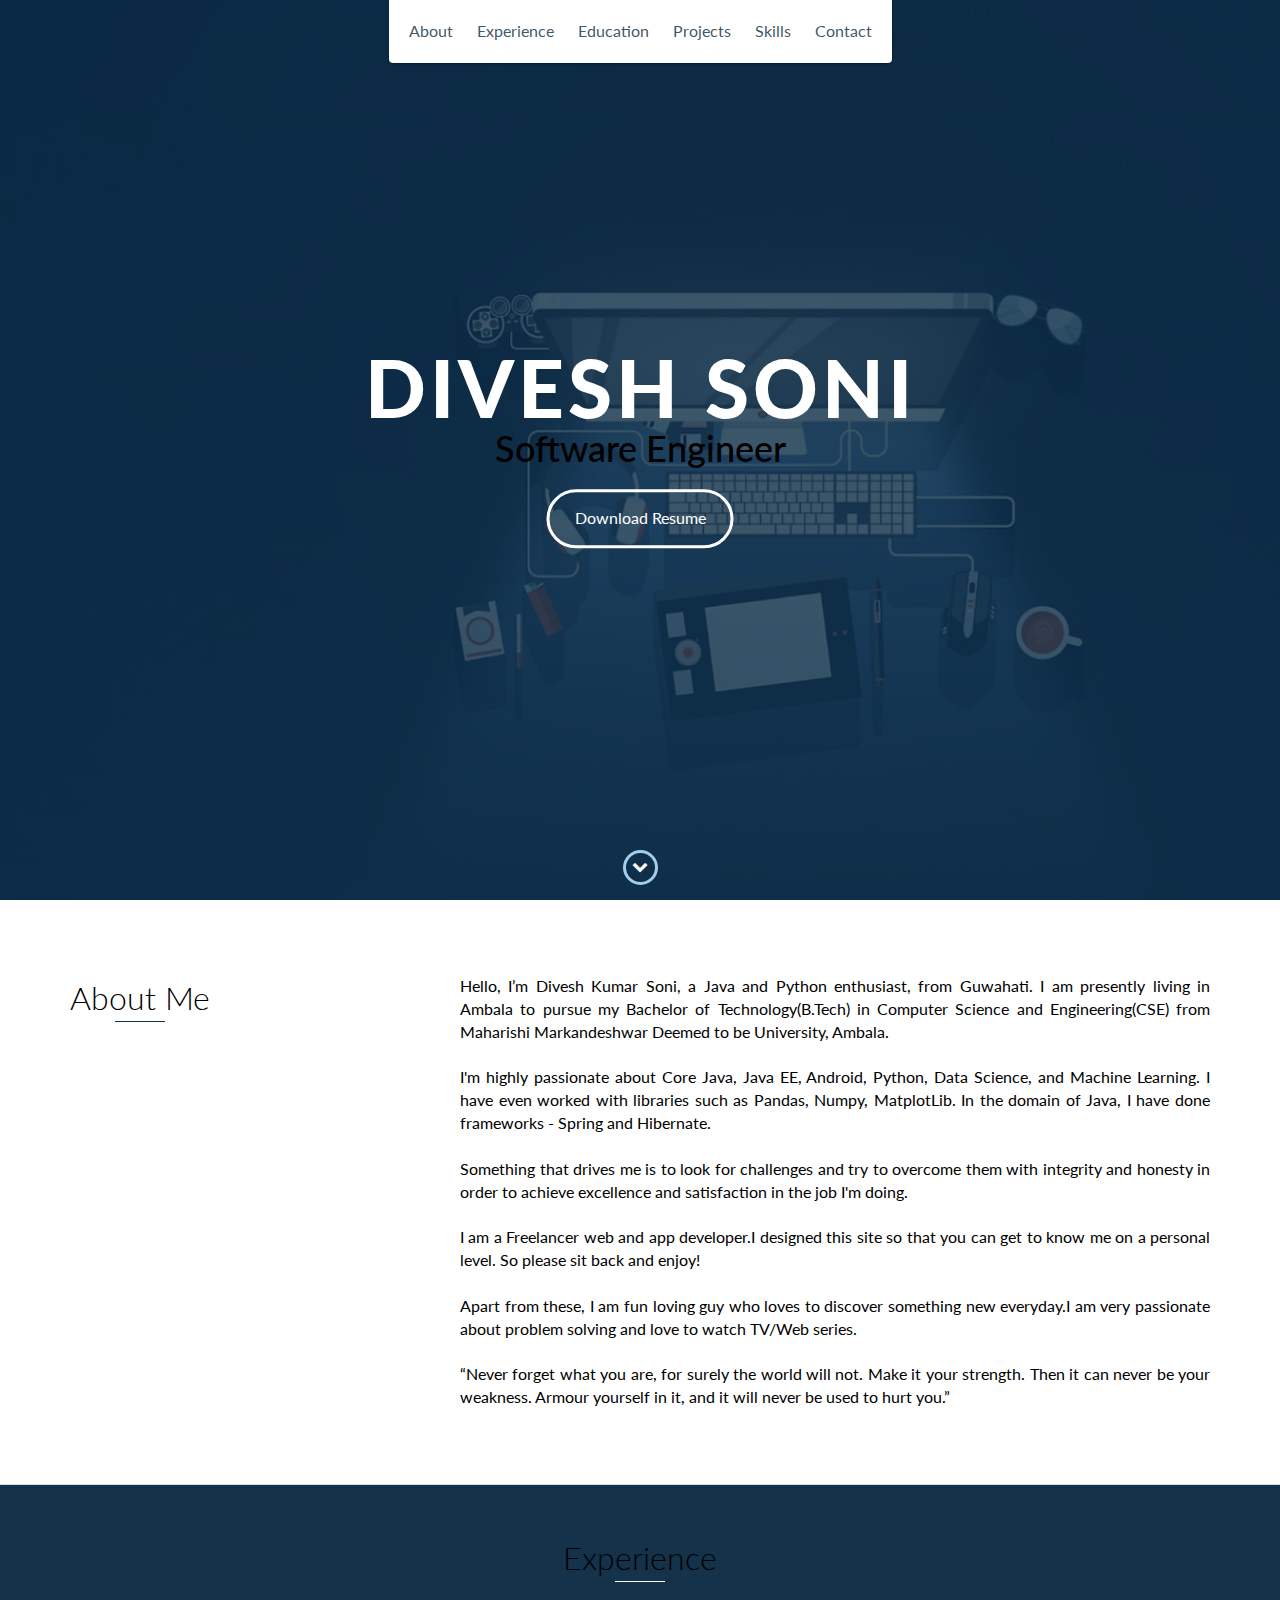
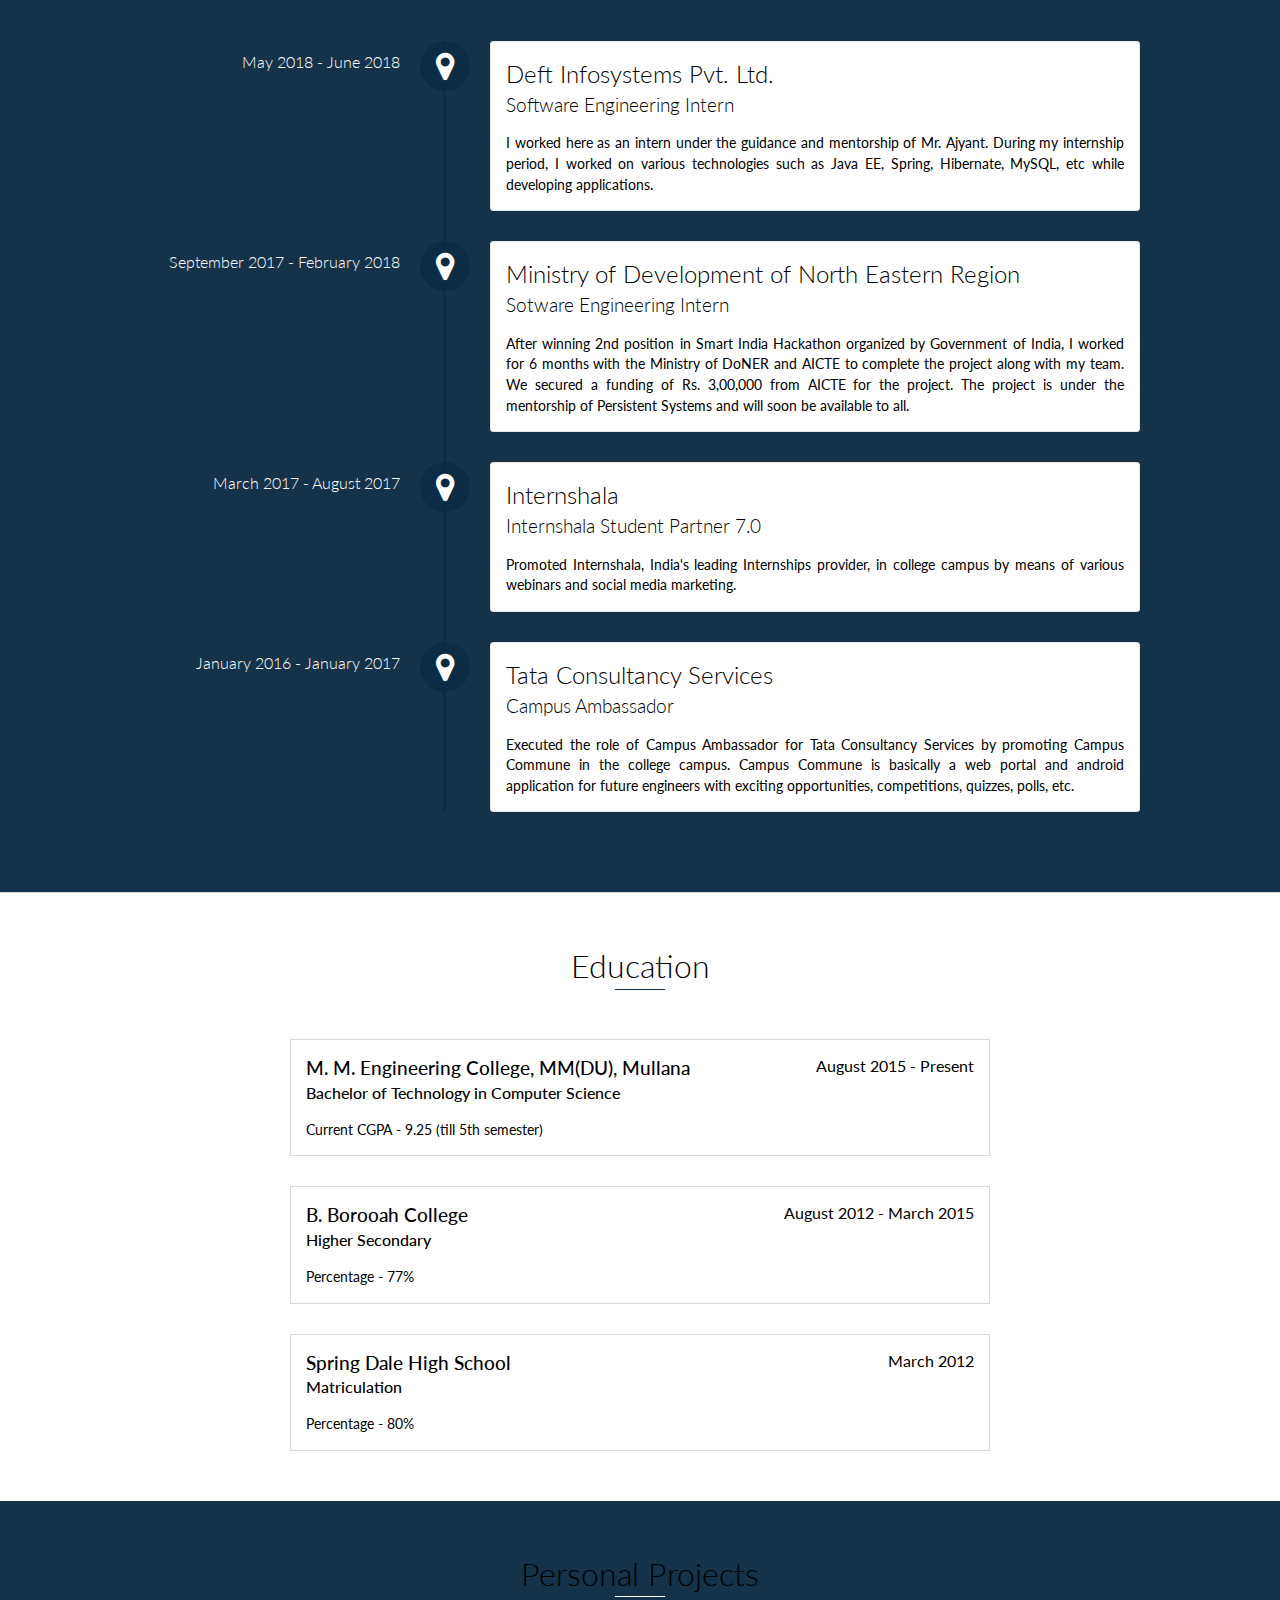
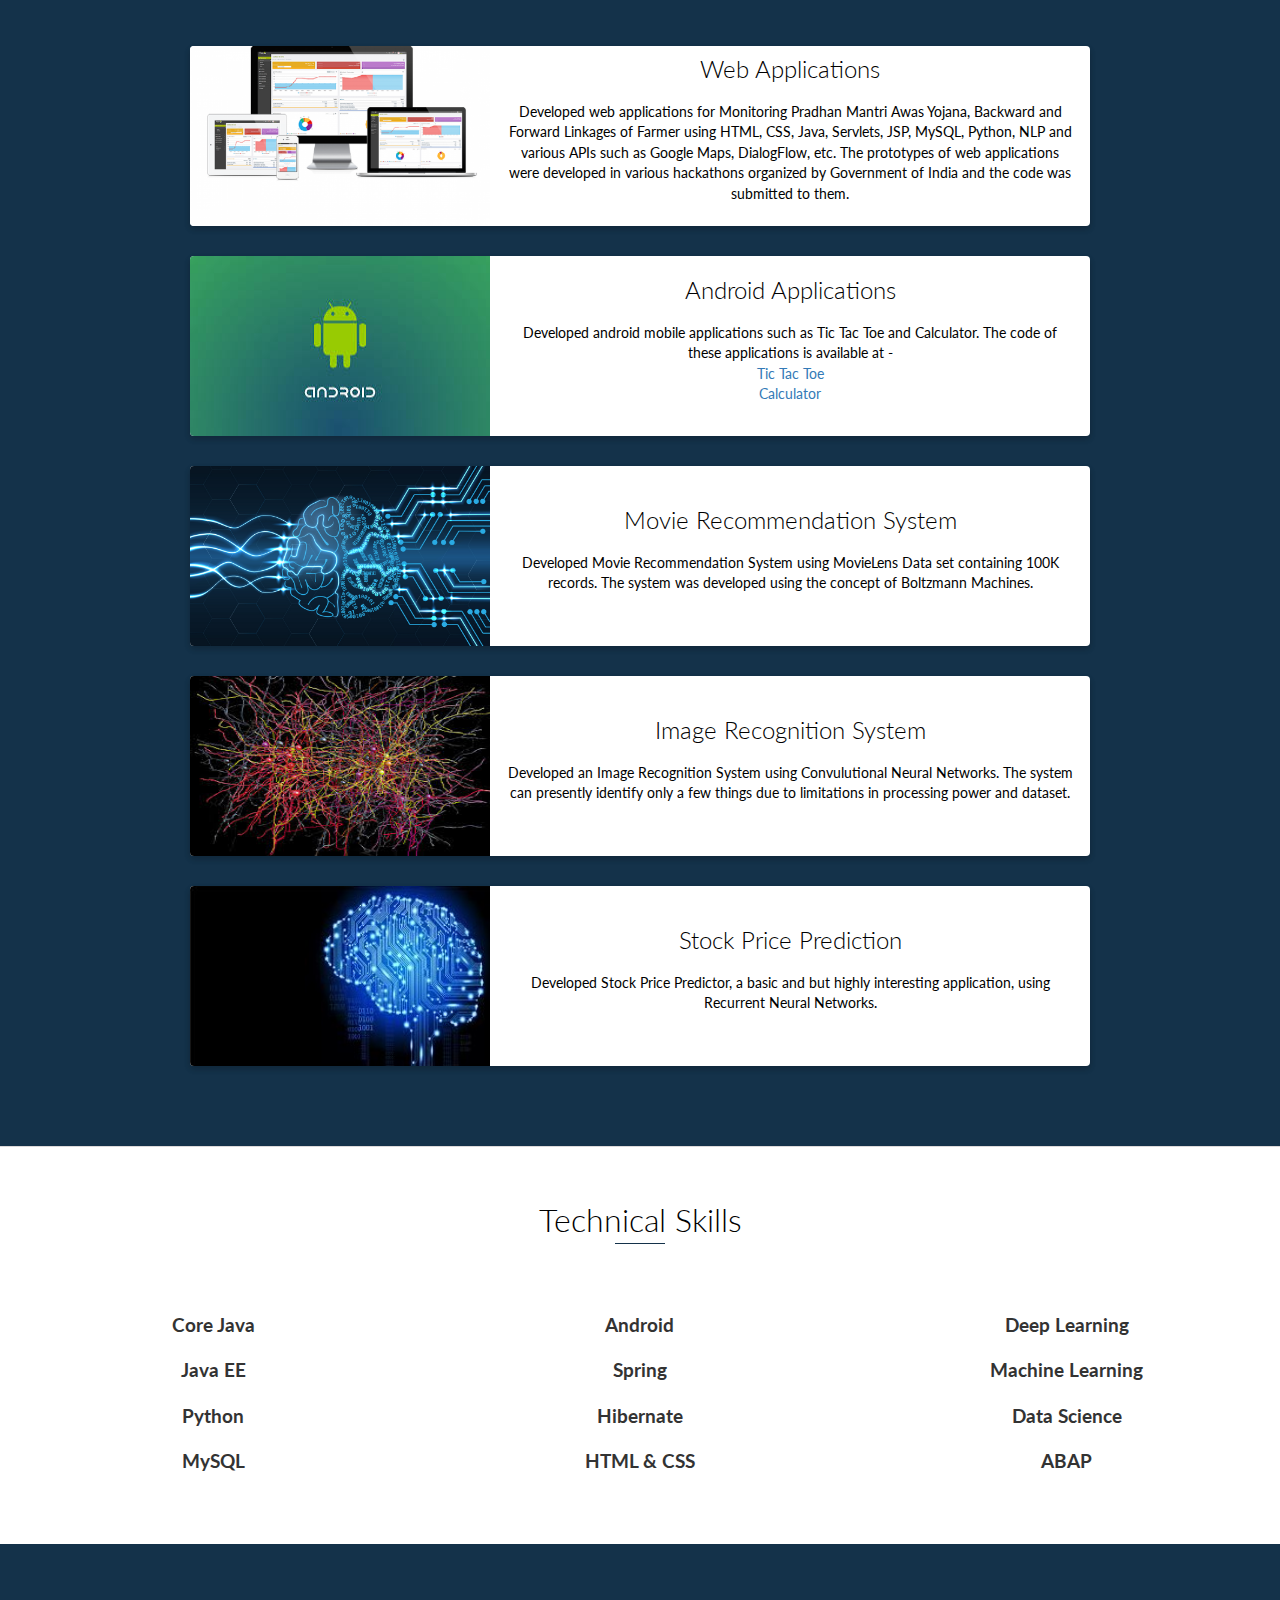
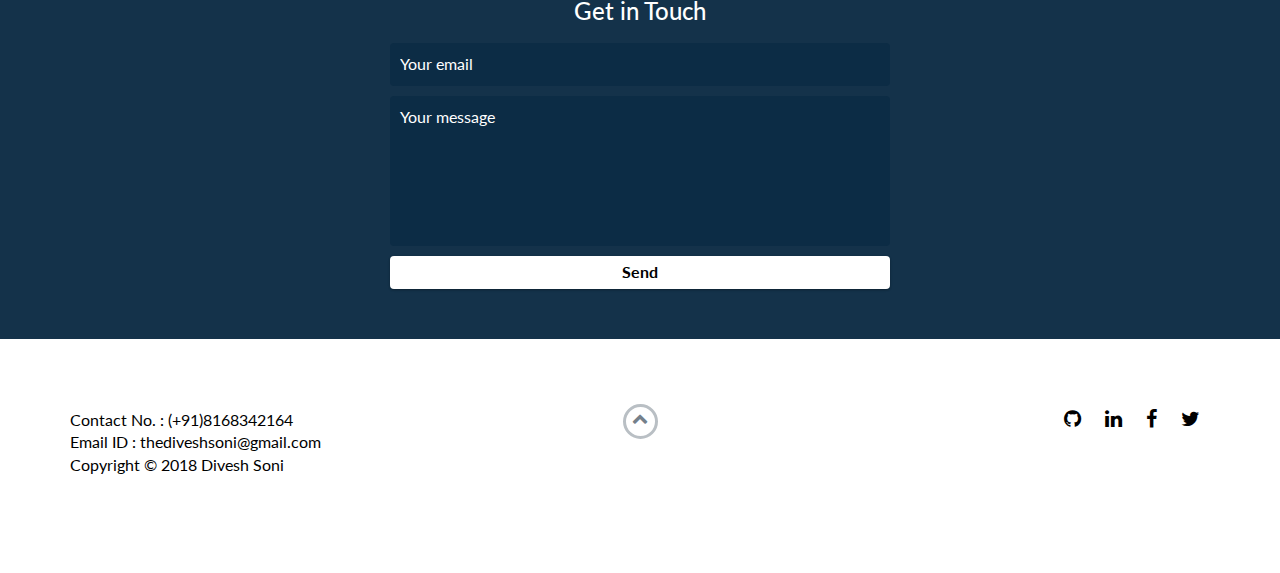
<file: index.html>
<!DOCTYPE html>
<html class="no-js" lang="en">

<head>
	<script async src="//pagead2.googlesyndication.com/pagead/js/adsbygoogle.js"></script>
<script>
  (adsbygoogle = window.adsbygoogle || []).push({
    google_ad_client: "ca-pub-5036647669147257",
    enable_page_level_ads: true
  });
</script>
    <meta charset="utf-8">
    <meta http-equiv="X-UA-Compatible" content="IE=edge">
    <meta name="viewport" content="width=device-width, initial-scale=1">
    <title>My Portfolio</title>
	<link rel="shortcut icon" href="favicon.ico" type="image/x-icon">
	<link rel="icon" href="favicon.ico" type="image/x-icon">
    <link href="https://fonts.googleapis.com/css?family=Lato:300,400,700,900" rel="stylesheet">
    <link rel="stylesheet" href="libs/font-awesome/css/font-awesome.min.css">
    <link href="css/bootstrap.min.css" rel="stylesheet">
    <link href="css/styles.css" rel="stylesheet">
</head>

<body>
    <div id="mobile-menu-open" class="shadow-large">
        <i class="fa fa-bars" aria-hidden="true"></i>
    </div>
    <!-- End #mobile-menu-toggle -->
    <header>
        <div id="mobile-menu-close">
            <span>Close</span> <i class="fa fa-times" aria-hidden="true"></i>
        </div>
        <ul id="menu" class="shadow">
            <li>
                <a href="#about">About</a>
            </li>
            <li>
                <a href="#experience">Experience</a>
            </li>
            <li>
                <a href="#education">Education</a>
            </li>
            <li>
                <a href="#projects">Projects</a>
            </li>
            <li>
                <a href="#skills">Skills</a>
            </li>
            <li>
                <a href="#contact">Contact</a>
            </li>
        </ul>
    </header>
    <!-- End header -->

    <div id="lead">
        <div id="lead-content">
            <h1>Divesh Soni</h1>
            <h2>Software Engineer</h2>
            <a href="https://drive.google.com/open?id=1Lf8ImeXsPPiNAqCFwchQ7FtmbUbvAdbt" class="btn-rounded-white">Download Resume</a>
        </div>
        <!-- End #lead-content -->

        <div id="lead-overlay"></div>

        <div id="lead-down">
            <span>
                <i class="fa fa-chevron-down" aria-hidden="true"></i>
            </span>
        </div>
        <!-- End #lead-down -->
    </div>
    <!-- End #lead -->

    <div id="about">
        <div class="container">
            <div class="row">
                <div class="col-md-4">
                    <h2 class="heading">About Me</h2>
                </div>
                <div class="col-md-8">
                    <p style="text-align:justify">
                      Hello, I’m Divesh Kumar Soni, a Java and Python enthusiast, from Guwahati. I am presently living in Ambala to pursue my Bachelor of Technology(B.Tech) in Computer Science and Engineering(CSE) from Maharishi Markandeshwar Deemed to be University, Ambala. </p><br>
<p style="text-align:justify">
I'm highly passionate about Core Java, Java EE, Android, Python, Data Science,  and Machine Learning. I have even worked with libraries such as Pandas, Numpy, MatplotLib. In the domain of Java, I have done frameworks - Spring and Hibernate. <br><br>
</p><p style="text-align:justify">
Something that drives me is to look for challenges and try to overcome them with integrity and honesty in order to achieve excellence and satisfaction in the job I'm doing.<br><br>
I am a Freelancer web and app developer.I designed this site so that you can get to know me on a personal level. So please sit back and enjoy!<br><br>
</p><p style="text-align:justify">
Apart from these, I am fun loving guy who loves to discover something new everyday.I am very passionate about problem solving and love to watch TV/Web series.
<br><br></p>
<p style="text-align:justify">“Never forget what you are, for surely the world will not. Make it your strength. Then it can never be your weakness. Armour yourself in it, and it will never be used to hurt you.”

                    </p>
                </div>
            </div>
        </div>
    </div>
</div>
    <!-- End #about -->

    <div id="experience" class="background-alt">
        <h2 class="headin">Experience</h2>
        <div id="experience-timeline">
            <div data-date="May 2018 - June 2018">
                <h3>Deft Infosystems Pvt. Ltd.</h3>
                <h4>Software Engineering Intern</h4>
                <p>
                    I worked here as an intern under the guidance and mentorship of Mr. Ajyant. During my internship period, I worked on various technologies such as Java EE, Spring, Hibernate, MySQL, etc while developing applications.
                </p>
            </div>

            <div data-date="September 2017 - February 2018">
                <h3>Ministry of Development of North Eastern Region</h3>
                <h4>Sotware Engineering Intern</h4>
                <p>
                  After winning 2nd position in Smart India Hackathon organized by Government of India, I worked for 6 months with the Ministry of DoNER and AICTE to complete the project along with my team. We secured a funding of Rs. 3,00,000 from AICTE for the project. The project is under the mentorship of Persistent Systems and will soon be available to all.
                </p>
            </div>

            <div data-date="March 2017 - August 2017">
                <h3>Internshala</h3>
                <h4>Internshala Student Partner 7.0</h4>
                <p>
                  Promoted Internshala, India's leading Internships provider, in college campus by means of various webinars and social media marketing.
                </p>
            </div>

            <div data-date="January 2016 - January 2017">
                <h3>Tata Consultancy Services</h3>
                <h4>Campus Ambassador</h4>
                <p>
                    Executed the role of Campus Ambassador for Tata Consultancy Services by promoting Campus Commune in the college campus. Campus Commune is basically a web portal and android application for future engineers with exciting opportunities, competitions, quizzes, polls, etc.
                </p>
            </div>
        </div>
    </div>
    <!-- End #experience -->

    <div id="education">
        <h2 class="heading">Education</h2>
        <div class="education-block">
            <h3>M. M. Engineering College, MM(DU), Mullana</h3>
            <span class="education-date">August 2015 - Present</span>
            <h4>Bachelor of Technology in Computer Science</h4>
            <p>
              Current CGPA - 9.25 (till 5th semester)
            </p>
        </div>
        <!-- End .education-block -->

        <div class="education-block">
            <h3>B. Borooah College</h3>
            <span class="education-date">August 2012 - March 2015</span>
            <h4>Higher Secondary</h4>
          <p>
            Percentage - 77%
          </p>
        </div>
        <!-- End .education-block -->

        <div class="education-block">
            <h3>Spring Dale High School</h3>
            <span class="education-date">March 2012</span>
            <h4>Matriculation</h4>
          <p>
            Percentage - 80%
          </p>
        </div>
    </div>

    <!-- End #education .heading:after1{position:absolute;content:'';top:100%;height:1px;width:50px;left:0;right:0;margin:0 auto;background:#ffffff;z-index:99;}-->

    <div id="projects" class="background-alt" b>
        <h2 class="headin">Personal Projects</h2>
        <div class="container">
            <div class="row">
                <div class="project shadow-large">
                    <div class="project-image">
                        <img src="images/fizen2.png" height="180" width="300" />
                    </div>
                    <!-- End .project-image -->
                    <div class="project-info">
                        <h3>Web Applications</h3>
                        <p>
                            Developed web applications for Monitoring Pradhan Mantri Awas Yojana, Backward and Forward Linkages of Farmer using HTML, CSS, Java, Servlets, JSP, MySQL, Python, NLP and various APIs such as Google Maps, DialogFlow, etc. The prototypes of web applications were developed in various hackathons organized by Government of India and the code was submitted to them.
                        </p>

                    </div>
                    <!-- End .project-info -->
                </div>
                <!-- End .project -->

                <div class="project shadow-large">
                    <div class="project-image">
                        <img src="images/android.jpg" height="180" width="300" />
                    </div>
                    <!-- End .project-image -->
                    <div class="project-info">
                        <h3>Android Applications</h3>
                        <p>
                            Developed android mobile applications such as Tic Tac Toe and Calculator. The code of these applications is available at -<br>
                            <a href="https://github.com/thediveshsoni/Tic-Tac-Toe" >Tic Tac Toe </a><br>
                              <a href="https://github.com/thediveshsoni/Calculator">Calculator</a>

                        </p>
                    </div>


                    <!-- End .project-info -->
                </div>

                <div class="project shadow-large">
                    <div class="project-image">
                        <img src="images/learning.jpg" height="180" width="300" />
                    </div>
                    <!-- End .project-image -->
                    <div class="project-info">
                        <h3>Movie Recommendation System</h3>
                        <p>
                            Developed Movie Recommendation System using MovieLens Data set containing 100K records. The system was developed using the concept of Boltzmann Machines.<br>

                        </p>
                    </div>


                    <!-- End .project-info -->
                </div>

                <div class="project shadow-large">
                    <div class="project-image">
                        <img src="images/image.jpg" height="180" width="300"/>
                    </div>
                    <!-- End .project-image -->
                    <div class="project-info">
                        <h3>Image Recognition System</h3>
                        <p>
                            Developed an Image Recognition System using Convulutional Neural Networks. The system can presently identify only a few things due to limitations in processing power and dataset.
                        </p>
                    </div>


                    <!-- End .project-info -->
                </div>


                <div class="project shadow-large">
                    <div class="project-image">
                        <img src="images/download.jpg" height="180" width="300" padding-top="-5" />
                    </div>
                    <!-- End .project-image -->
                    <div class="project-info">
                        <h3>Stock Price Prediction</h3>
                        <p>
                            Developed Stock Price Predictor, a basic and but highly interesting application, using Recurrent Neural Networks.<br>

                        </p>
                    </div>


                    <!-- End .project-info -->
                </div>
                <!-- End .project -->
            </div>
        </div>
    </div>
    <!-- End #projects -->

    <div id="skills">
        <h2 class="heading">Technical Skills</h2>
        <div class="row">
                          <div class="col-sm-4">
                              <div class="progress-bar-container primary-style">
                                  <h3>Core Java</h3>
                              </div>
                              <div class="progress-bar-container primary-style">
                                  <h3>Java EE</h3>
                              </div>
                                 <div class="progress-bar-container primary-style">
                                  <h3>Python</h3>
                              </div>
                              <div class="progress-bar-container primary-style">
                                  <h3>MySQL</h3>
                              </div>
                            </div>



                            <div class="col-sm-4">

                              <div class="progress-bar-container primary-style">
                                  <h3>Android</h3>
                              </div>

                              <div class="progress-bar-container primary-style">
                                  <h3>Spring</h3>
                              </div>
                            <div class="progress-bar-container primary-style">
                                <h3>Hibernate</h3>
                            </div>
                            <div class="progress-bar-container primary-style">
                                <h3>HTML & CSS</h3>
                            </div>
                          </div>


                          <div class="col-sm-4">
                            <div class="progress-bar-container primary-style">
                                <h3>Deep Learning</h3>
                            </div>
                            <div class="progress-bar-container primary-style">
                                <h3>Machine Learning</h3>
                            </div>
                            <div class="progress-bar-container primary-style">
                                <h3>Data Science</h3>
                            </div>
                            <div class="progress-bar-container primary-style">
                                <h3>ABAP</h3>
                            </div>
                          </div>


        </div>


    </div>
    <!-- End #skills -->

    <div id="contact">
        <h2>Get in Touch</h2>
        <div id="contact-form">
            <form method="POST" action="https://formspree.io/thediveshsoni@gmail.com">
                <input type="hidden" name="_subject" value="Contact request from personal website" />
                <input type="email" name="_replyto" placeholder="Your email" required>
                <textarea name="message" placeholder="Your message" required></textarea>
                <button type="submit">Send</button>
            </form>
        </div>
        <!-- End #contact-form -->
    </div>
    <!-- End #contact -->

    <footer>
        <div class="container">
            <div class="row">
                <div class="col-sm-5 copyright">

                    <p>
                      Contact No. : (+91)8168342164
                    </p><p>
                      Email ID : thediveshsoni@gmail.com</p><p>
                          Copyright &copy; 2018 Divesh Soni
                      </p><br><br>
                </div>
                <div class="col-sm-2 top">
                    <span id="to-top">
                        <i class="fa fa-chevron-up" aria-hidden="true"></i>
                    </span>
                </div>
                <div class="col-sm-5 social">
                    <ul>
                        <li>
                            <a href="https://github.com/thediveshsoni" target="_blank"><i class="fa fa-github" aria-hidden="true"></i></a>
                        </li>
                        <li>
                            <a href="https://www.linkedin.com/in/divesh-soni-323a7a113/" target="_blank"><i class="fa fa-linkedin" aria-hidden="true"></i></a>
                        </li>
                        <li>
                            <a href="https://www.facebook.com/divesh.soni2" target="_blank"><i class="fa fa-facebook" aria-hidden="true"></i></a>
                        </li>
                        <li>
                            <a href="https://twitter.com/Divesh_Soni" target="_blank"><i class="fa fa-twitter" aria-hidden="true"></i></a>
                        </li>
                    </ul>
                </div>
            </div>
        </div>
    </footer>
    <!-- End footer -->

    <script src="https://ajax.googleapis.com/ajax/libs/jquery/1.12.4/jquery.min.js"></script>
    <script src="js/scripts.min.js"></script>
</body>

</html>
</file>
<file: css/styles.css>
body{font-family:'Lato', sans-serif;font-size:16px}body.active{overflow:hidden;z-index:-1}.no-js #experience-timeline>div{background: url(../images/ff.jpg);padding:10px;margin-bottom:10px;border:1px solid #dcd9d9}.no-js #experience-timeline>div h3{font-size:1.5em;font-weight:300;color:#374054;display:inline-block;margin:0}.no-js #experience-timeline>div h4{font-size:1.2em;font-weight:300;color:#7e8890;margin:0 0 15px 0}.no-js #experience-timeline>div p{color:#000000;font-size:0.9em;margin:0}.no-js #experience-timeline:before,.no-js #experience-timeline:after{content:none}@keyframes dropHeader{0%{transform:translateY(-100%)}100%{transform:translateY(0)}}header{position:absolute;top:0;left:0;right:0;text-align:center;z-index:10;animation-name:dropHeader;animation-iteration-count:1;animation-timing-function:ease;animation-duration:0.75s}header ul{display:inline-block;background:#fff;text-align:center;padding:10px;margin:0;border-bottom-right-radius:4px;border-bottom-left-radius:4px}header li{display:inline-block}header a{display:block;color:rgba(10,42,67,0.8);padding:10px}header a:hover{color:#217dbb;text-decoration:none;background:#eee;border-radius:4px}header a:focus{color:#000000;text-decoration:none}header.active{display:block}header.sticky{position:fixed;z-index:999}#menu.active{display:block}#mobile-menu-open{display:none;cursor:pointer;position:fixed;right:15px;top:10px;color:#3498db;font-size:1.5em;z-index:20;padding:0 7px;border-radius:4px;background:#fff}#mobile-menu-close{display:none;text-align:right;width:100%;background:#fff;font-size:1.5em;padding-right:15px;padding-top:10px;cursor:pointer;color:#3498db}#mobile-menu-close span{font-size:0.5em;text-transform:uppercase}#mobile-menu-close i{vertical-align:middle}footer{padding:50px 0}.copyright{padding-top:20px}.copyright p{margin:0;color:#000000}.top{text-align:center}.top span{cursor:pointer;display:block;margin:15px auto 0 auto;width:35px;height:35px;border-radius:50%;border:3px solid #b9bfc4;text-align:center}.top i{color:#74808a}.social{text-align:right}.social ul{margin:5px 0 0 0;padding:0}.social li{display:inline-block;font-size:1.25em;list-style:none}.social a{display:block;color:#000000;padding:10px}.social a:hover{color:#000000}.btn-rounded-white{display:inline-block;color:#fff;padding:15px 25px;border:3px solid #fff;border-radius:30px;transition:.5s ease all}.btn-rounded-white:hover{color:#3498db;background:#fff;text-decoration:none}.shadow{box-shadow:0 1px 3px rgba(0,0,0,0.12),0 1px 2px rgba(0,0,0,0.24)}.shadow-large{box-shadow:0 3px 6px rgba(0,0,0,0.08),0 3px 6px rgba(0,0,0,0.15)}.heading{position:relative;display:inline-block;font-size:2em;font-weight:300;margin:0 0 30px 0}.heading:after{position:absolute;content:'';top:100%;height:1px;width:50px;left:0;right:0;margin:0 auto;background:rgb(20,50,74);z-index:99;}.headin{position:relative;display:inline-block;font-size:2em;font-weight:300;margin:0 0 30px 0}.headin:after{position:absolute;content:'';top:100%;height:1px;width:50px;left:0;right:0;margin:0 auto;background:#ffffff;z-index:99;}.background-alt{background:rgb(20,50,74);z-index:99;}      #lead{position:relative;height:100vh;min-height:500px;max-height:1080px;background:url(../images/ff.jpg);background-size:cover;padding:15px;overflow:hidden}#lead-content{position:absolute;z-index:10;top:50%;left:50%;transform:translate(-50%, -50%);text-align:center}#lead-content h1,#lead-content h2{margin:0}#lead-content h1{color:#fff;font-weight:900;font-size:5em;text-transform:uppercase;letter-spacing:0.05em;line-height:0.9em}#lead-content h2{color:#000000;font-weight:500;font-size:2.25em;margin-bottom:15px}#lead-overlay{position:absolute;height:100%;width:100%;top:0;right:0;bottom:0;left:0;background:rgba(10,42,67,0.8);z-index:1}#lead-down{position:absolute;left:0;right:0;width:100%;text-align:center;z-index:10;bottom:15px;color:#fff}#lead-down span{cursor:pointer;display:block;margin:0 auto;width:35px;height:35px;border-radius:50%;border:3px solid #a0cfee;text-align:center}#lead-down i{animation:pulsate 1.5s ease;animation-iteration-count:infinite;padding-top:5px}@keyframes pulsate{0%{transform:scale(1, 1)}50%{transform:scale(1.2, 1.2)}100%{transform:scale(1, 1)}}#about{padding:75px 15px;border-bottom:1px solid #dcd9d9}#about h2{color:#000000}#about p{color:#000000;margin:0}#experience{padding:50px 15px;text-align:center;border-bottom:1px solid #dcd9d9}#experience h2{color:#000000}#experience-timeline{margin:30px auto 0 auto;position:relative;max-width:1000px}#experience-timeline:before{position:absolute;content:'';top:0;bottom:0;left:303px;right:auto;height:100%;width:3px;background:rgba(10,42,67,0.8);z-index:0}#experience-timeline:after{position:absolute;content:'';width:3px;height:35pxpx;background:rgba(10,42,67,0.8);background:linear-gradient(to bottom, rgba(10,42,67,0.8));top:100%;left:303px}.vtimeline-content{margin-left:350px;background:#fff;border:1px solid #e6e6e6;padding:15px;border-radius:3px;text-align:justify}.vtimeline-content h3{font-size:1.5em;font-weight:300;color:#000000;display:inline-block;margin:0}.vtimeline-content h4{font-size:1.2em;font-weight:300;color:#000000;margin:0 0 15px 0}.vtimeline-content p{color:#000000;font-size:0.9em;margin:0}.vtimeline-point{position:relative;display:block;vertical-align:top;margin-bottom:30px}.vtimeline-icon{position:relative;color:#fff;width:50px;height:50px;background:rgba(10,42,67,0.8);border-radius:50%;float:left;z-index:99;margin-left:280px}.vtimeline-icon i{display:block;font-size:2em;margin-top:10px}.vtimeline-date{width:260px;text-align:right;position:absolute;left:0;top:10px;font-weight:300;color:#ffffff}#education{padding:50px 15px 20px 15px;text-align:center}#education h2{color:#000000;margin-bottom:50px}.education-block{max-width:700px;margin:0 auto 30px auto;padding:15px;border:1px solid #dcd9d9;text-align:left}.education-block h3{font-weight:500;float:left;margin:0;color:#000000}.education-block span{color:#000000;float:right}.education-block h4{color:#000000;clear:both;font-weight:500;margin:0 0 15px 0}.education-block p,.education-block ul{margin:0;color:#000000;font-size:0.9em}.education-block ul{padding:0 0 0 15px}#projects{padding:50px 15px;border-bottom:1px solid #dcd9d9;text-align:center}#projects h2{color:#000000;margin-bottom:50px}.project{position:relative;max-width:900px;margin:0 auto 30px auto;overflow:hidden;background:#fff;border-radius:4px}.project-image{float:left}.project-info{position:absolute;top:50%;transform:translateY(-50%);margin-left:300px;padding:15px}.project-info h3{font-size:1.5em;font-weight:300;color:#000000;margin:0 0 15px 0}.project-info p{color:#000000;margin:0 0 15px 0;font-size:0.9em}.no-image .project-info{position:relative;margin:0;padding:30px 15px;transform:none}#more-projects{display:none}#skills{padding:50px 15px;text-align:center}#skills h2{color:#000000;margin-bottom:50px}#skills ul{display:block;margin:0 auto;padding:0;max-width:800px}#skills li{display:inline-block;margin:7px;padding:5px 10px;color:#000000;background:#e4e4ea;list-style:none;cursor:default;font-size:1.2em}#contact{padding:50px 15px;background:rgb(20,50,74);z-index:99;text-align:center}#contact h2{margin:0 0 15px 0;color:#fff;font-weight:500}#contact-form{max-width:500px;margin:0 auto}#contact-form input,#contact-form textarea{display:block;width:100%;padding:10px;border-radius:4px;border:none;margin-bottom:10px;background:rgba(10,42,67,0.8);color:#fff;transition:.5s ease all}#contact-form input::-webkit-input-placeholder,#contact-form textarea::-webkit-input-placeholder{color:#fff}#contact-form input:-moz-placeholder,#contact-form textarea:-moz-placeholder{color:#fff;opacity:1}#contact-form input::-moz-placeholder,#contact-form textarea::-moz-placeholder{color:#fff;opacity:1}#contact-form input:-ms-input-placeholder,#contact-form textarea:-ms-input-placeholder{color:#fff}#contact-form input:focus,#contact-form textarea:focus{outline:none;background:#16527a}#contact-form textarea{height:150px;resize:none}#contact-form button{display:block;width:100%;background:#fff;border-radius:4px;padding:5px 10px;border:none;color:#000000;font-weight:700;box-shadow:0 1px 3px rgba(0,0,0,0.12),0 1px 2px rgba(0,0,0,0.24);transition:.5s ease all}#contact-form button:hover{box-shadow:0 10px 20px rgba(0,0,0,0.19),0 6px 6px rgba(0,0,0,0.23)}.optional-section{padding:50px 15px;text-align:center;border-top:1px solid #dcd9d9}.optional-section h2{color:#000000}.optional-section-block{max-width:700px;margin:0 auto 30px auto;padding:15px;border:1px solid #dcd9d9;background:#fff;text-align:left}.optional-section-block h3{font-weight:500;margin:0 0 15px 0;color:#000000}.optional-section-block h4{color:#000000;clear:both;font-weight:500;margin:0 0 15px 0}.optional-section-block p,.optional-section-block ul{margin:0 0 15px 0;color:#74808a;font-size:0.9em}.optional-section-block ul{padding:0 0 0 15px}@media only screen and (max-width: 750px){#experience-timeline:before,#experience-timeline:after{left:23px}.vtimeline-date{width:auto;text-align:left;position:relative;margin-bottom:15px;display:block;margin-left:70px}.vtimeline-icon{margin-left:0}.vtimeline-content{margin-left:70px}}@media only screen and (max-width: 992px){#lead{height:auto;min-height:auto;max-height:auto;padding:100px 15px}#lead-content{position:relative;transform:none;left:auto;top:auto}#lead-content h1{font-size:3em}#lead-content h2{font-size:1.75em}#about{text-align:center}#about p{text-align:justify}@media only screen and (max-width: 768px){header{position:fixed;display:none;z-index:999;animation:none;bottom:0;height:100%}#mobile-menu-open,#mobile-menu-close{display:block}#menu{height:100%;overflow-y:auto;box-shadow:none;border-radius:0;width:100%}#menu li{display:block;margin-bottom:10px}#lead-content h1{font-size:2em}#lead-content h2{font-size:1.3em}#lead-content a{padding:10px 20px}#lead-down{display:none}.education-block h3,.education-block span{float:none}.project-image{display:none}.project-info{position:relative;margin:0;padding:30px 15px;top:auto;transform:none}footer{text-align:center}.social{text-align:center}}@media only screen and (max-width: 480px){#lead-content h1{font-size:1.5em}#lead-content h2{font-size:1em}#lead-content a{font-size:0.9em;padding:5px 10px}}

#aboutcss{
      position: relative;
      height: 100vh;
      min-height: 500px;
      max-height: 1080px;
      background: url(../images/gg.jpg);
      background-size: cover;
      padding: 15px;
      overflow: hidden;
}
#educationcss{
      position: relative;
      height: 100vh;
      min-height: 500px;
      max-height: 1080px;

      background-size: cover;
      padding: 15px;
      overflow: hidden;
}
#projectcss{
      position: relative;
      height: 100vh;
      min-height: 500px;
      max-height: 1080px;

      background-size: cover;
      padding: 15px;
      overflow: hidden;
}
</file>
